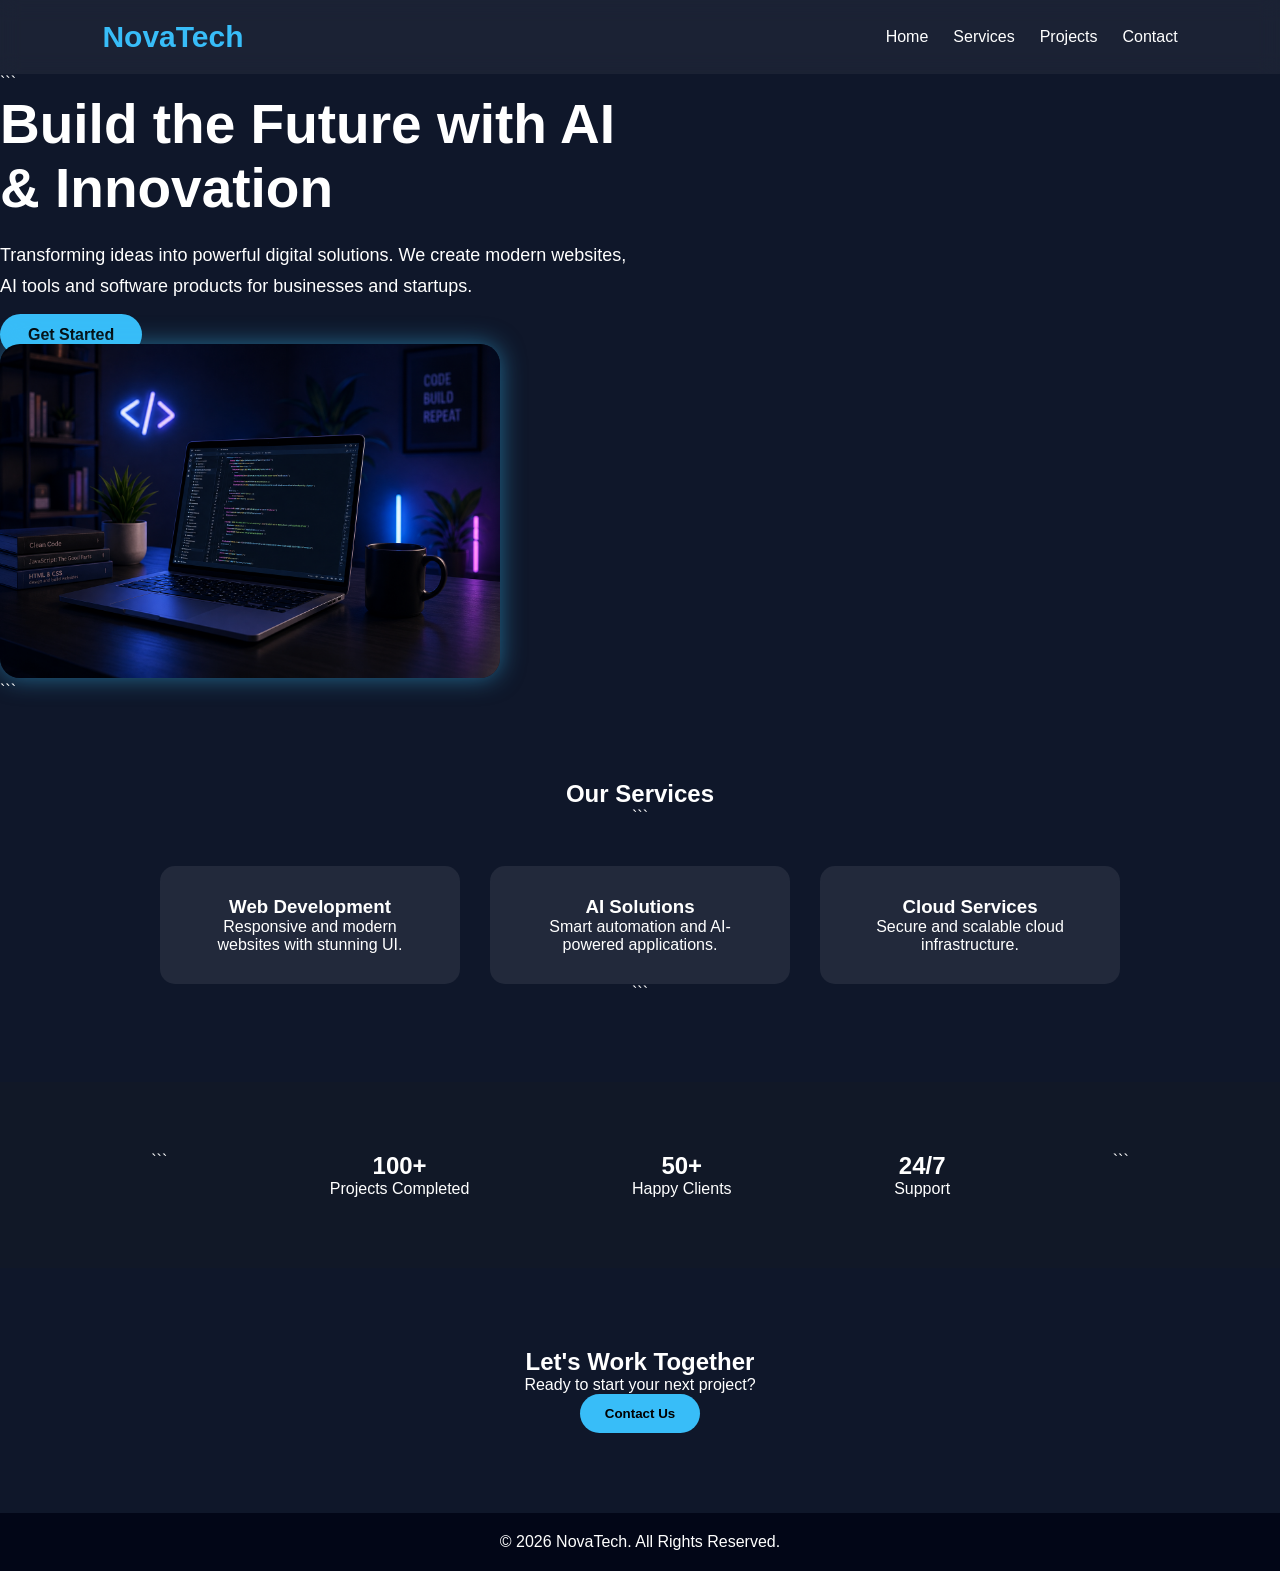
<file: Task2/index.html>
<!DOCTYPE html>

<html lang="en">
<head>
<meta charset="UTF-8">
<meta name="viewport" content="width=device-width, initial-scale=1.0">
<title>NovaTech - Future of Technology</title>
<link rel="stylesheet" href="style.css">
</head>
<body>

<header>
    <nav>
        <h2 class="logo">NovaTech</h2>
        <ul>
            <li><a href="#">Home</a></li>
            <li><a href="#">Services</a></li>
            <li><a href="#">Projects</a></li>
            <li><a href="#">Contact</a></li>
        </ul>
    </nav>

```
<div class="hero">
    <div class="hero-text">
        <h1>Build the Future with AI & Innovation</h1>
        <p>
            Transforming ideas into powerful digital solutions.
            We create modern websites, AI tools and software products
            for businesses and startups.
        </p>
        <a href="#" class="btn">Get Started</a>
    </div>

    <div class="hero-image">
       <img src="tech.png" alt="Technology">
    </div>
</div>
```

</header>

<section class="services">
    <h2>Our Services</h2>

```
<div class="cards">

    <div class="card">
        <h3>Web Development</h3>
        <p>Responsive and modern websites with stunning UI.</p>
    </div>

    <div class="card">
        <h3>AI Solutions</h3>
        <p>Smart automation and AI-powered applications.</p>
    </div>

    <div class="card">
        <h3>Cloud Services</h3>
        <p>Secure and scalable cloud infrastructure.</p>
    </div>

</div>
```

</section>

<section class="stats">

```
<div>
    <h2>100+</h2>
    <p>Projects Completed</p>
</div>

<div>
    <h2>50+</h2>
    <p>Happy Clients</p>
</div>

<div>
    <h2>24/7</h2>
    <p>Support</p>
</div>
```

</section>

<section class="contact">
    <h2>Let's Work Together</h2>
    <p>Ready to start your next project?</p>
    <button>Contact Us</button>
</section>

<footer>
    <p>© 2026 NovaTech. All Rights Reserved.</p>
</footer>

</body>
</html>
</file>
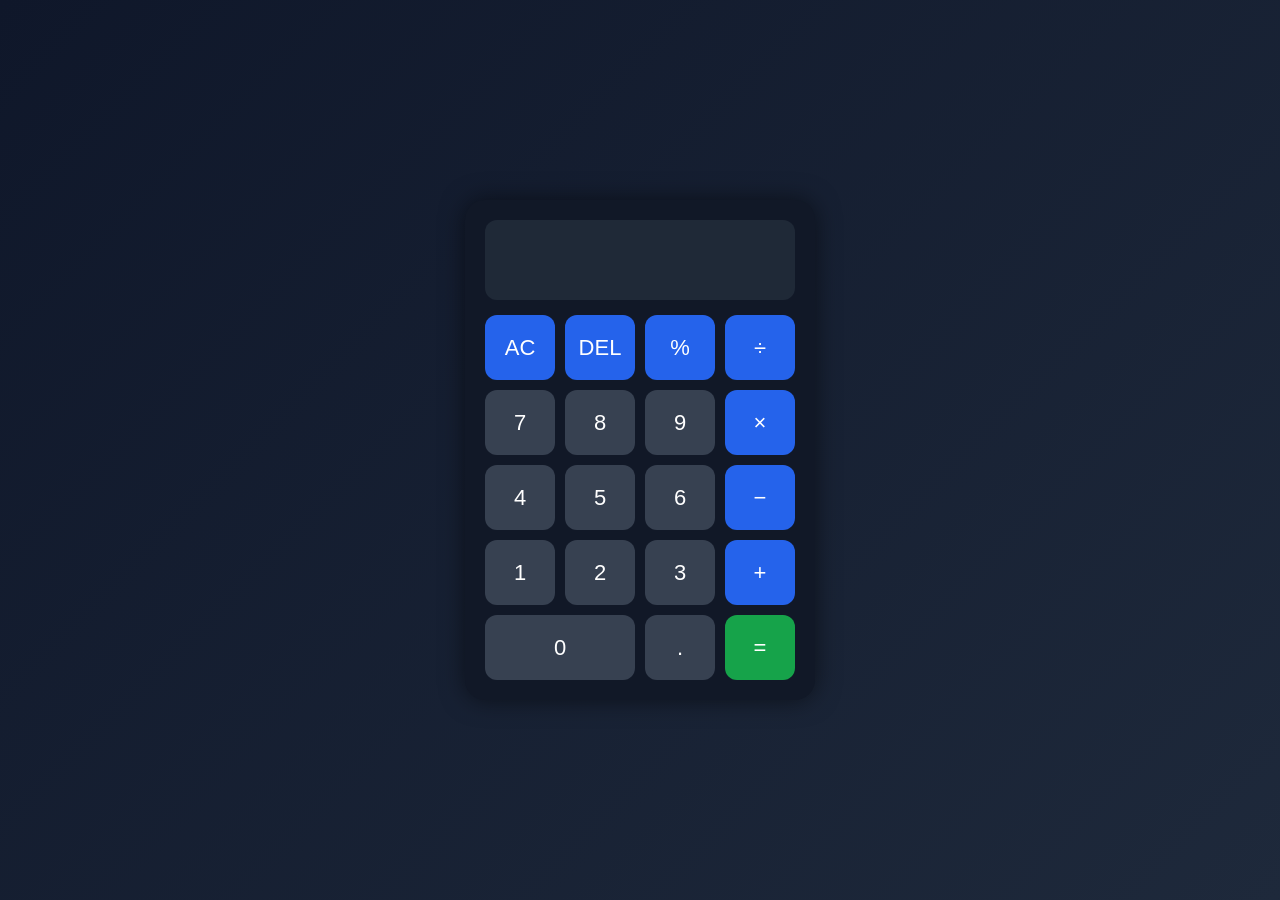
<file: Task3/index.html>
<!DOCTYPE html>
<html lang="en">
<head>
<meta charset="UTF-8">
<meta name="viewport" content="width=device-width, initial-scale=1.0">
<title>Calculator</title>
<link rel="stylesheet" href="style.css">
</head>
<body>

<div class="calculator">

    <input type="text" id="display" readonly>

    <div class="buttons">

        <button onclick="clearDisplay()" class="operator">AC</button>
        <button onclick="deleteLast()" class="operator">DEL</button>
        <button onclick="appendValue('%')" class="operator">%</button>
        <button onclick="appendValue('/')" class="operator">÷</button>

        <button onclick="appendValue('7')">7</button>
        <button onclick="appendValue('8')">8</button>
        <button onclick="appendValue('9')">9</button>
        <button onclick="appendValue('*')" class="operator">×</button>

        <button onclick="appendValue('4')">4</button>
        <button onclick="appendValue('5')">5</button>
        <button onclick="appendValue('6')">6</button>
        <button onclick="appendValue('-')" class="operator">−</button>

        <button onclick="appendValue('1')">1</button>
        <button onclick="appendValue('2')">2</button>
        <button onclick="appendValue('3')">3</button>
        <button onclick="appendValue('+')" class="operator">+</button>

        <button onclick="appendValue('0')" class="zero">0</button>
        <button onclick="appendValue('.')">.</button>
        <button onclick="calculate()" class="equal">=</button>

    </div>

</div>

<script src="script.js"></script>

</body>
</html>
</file>
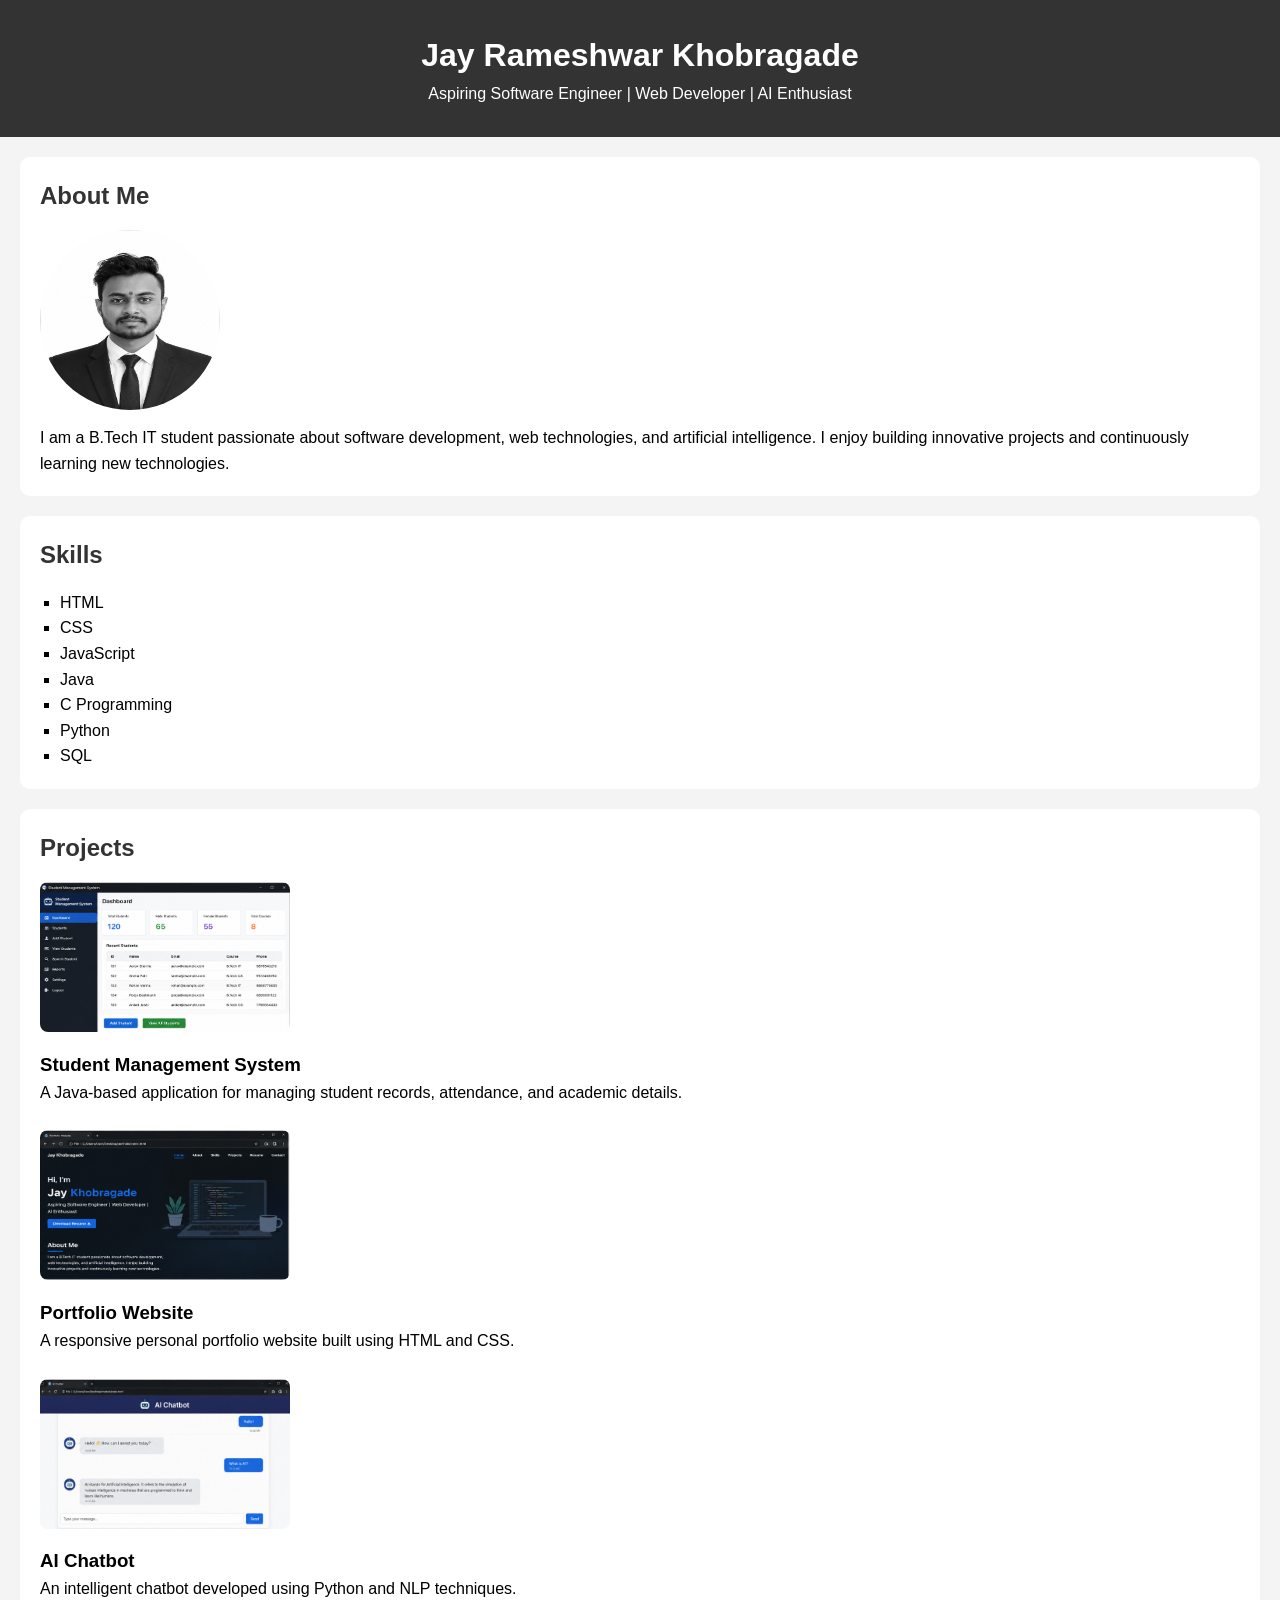
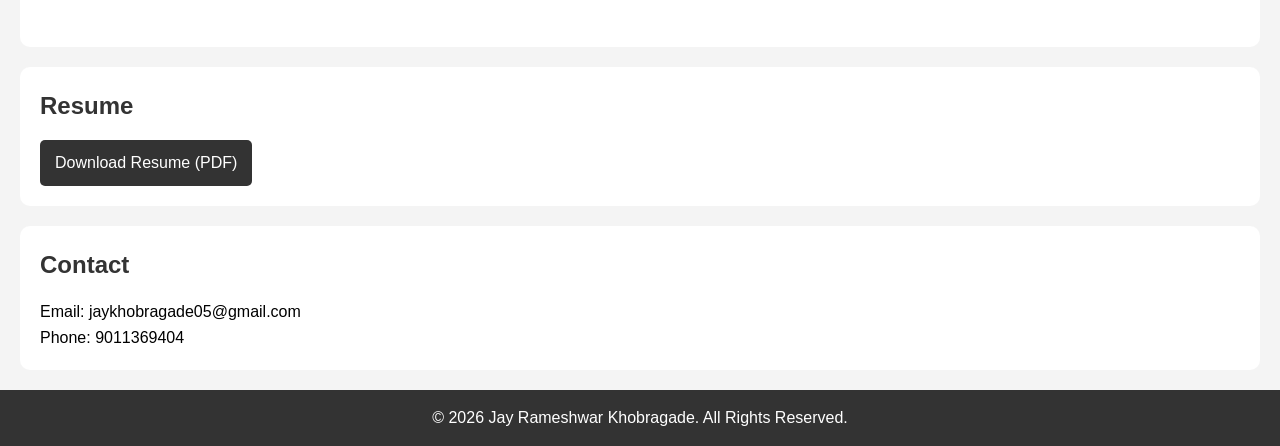
<file: Task1/task1.html>
<!DOCTYPE html>
<html lang="en">
<head>
    <meta charset="UTF-8">
    <meta name="viewport" content="width=device-width, initial-scale=1.0">
    <title>Personal Portfolio</title>
    <link rel="stylesheet" href="style.css">
</head>
<body>


    <header>
        <h1>Jay Rameshwar Khobragade</h1>
        <p>Aspiring Software Engineer | Web Developer | AI Enthusiast</p>
    </header>

    <section id="about">
        <h2>About Me</h2>
        <img src="profile.jpg.jpeg" alt="Profile Picture">
        <p>
            I am a B.Tech IT student passionate about software development,
            web technologies, and artificial intelligence. I enjoy building
            innovative projects and continuously learning new technologies.
        </p>
    </section>

    <section id="skills">
        <h2>Skills</h2>
        <ul>
            <li>HTML</li>
            <li>CSS</li>
            <li>JavaScript</li>
            <li>Java</li>
            <li>C Programming</li>
            <li>Python</li>
            <li>SQL</li>
        </ul>
    </section>


    <section id="projects">
        <h2>Projects</h2>

        <div class="project">
            <img src="project2.png" alt="Project 1">
            <h3>Student Management System</h3>
            <p>
                A Java-based application for managing student records,
                attendance, and academic details.
            </p>
        </div>

        <div class="project">
            <img src="project1.png" alt="Project 2">
            <h3>Portfolio Website</h3>
            <p>
                A responsive personal portfolio website built using HTML and CSS.
            </p>
        </div>

        <div class="project">
            <img src="project3.png" alt="Project 3">
            <h3>AI Chatbot</h3>
            <p>
                An intelligent chatbot developed using Python and NLP techniques.
            </p>
        </div>
    </section>

    <section id="resume">
        <h2>Resume</h2>
        <a href="Jay_Khobragade_Resume.pdf" download>Download Resume (PDF)</a>
    </section>


    <section id="contact">
        <h2>Contact</h2>
        <p>Email: jaykhobragade05@gmail.com</p>
        <p>Phone: 9011369404</p>
    </section>


    <footer>
        <p>&copy; 2026 Jay Rameshwar Khobragade. All Rights Reserved.</p>
    </footer>

</body>
</html>
</file>
<file: Task2/style.css>
*{
margin:0;
padding:0;
box-sizing:border-box;
font-family:'Segoe UI',sans-serif;
}

body{
background:#0f172a;
color:white;
}

nav{
display:flex;
justify-content:space-between;
align-items:center;
padding:20px 8%;
background:rgba(255,255,255,0.05);
backdrop-filter:blur(10px);
}

.logo{
font-size:30px;
font-weight:bold;
color:#38bdf8;
}

nav ul{
display:flex;
list-style:none;
gap:25px;
}

nav a{
color:white;
text-decoration:none;
transition:0.3s;
}

nav a:hover

.hero{
display:flex;
justify-content:space-between;
align-items:center;
padding:80px 8%;
min-height:85vh;
}

.hero-text{
width:50%;
}

.hero-text h1{
font-size:55px;
margin-bottom:20px;
}

.hero-text p{
font-size:18px;
line-height:1.7;
margin-bottom:25px;
}

.btn{
background:#38bdf8;
padding:12px 28px;
text-decoration:none;
color:black;
border-radius:30px;
font-weight:bold;
}

.hero-image img{
width:500px;
border-radius:20px;
box-shadow:0 0 25px rgba(56,189,248,0.5);
}

.services{
padding:80px 8%;
text-align:center;
}

.cards{
display:flex;
justify-content:center;
gap:30px;
margin-top:40px;
}

.card{
width:300px;
padding:30px;
background:rgba(255,255,255,0.08);
border-radius:15px;
transition:0.4s;
}

.card:hover{
transform:translateY(-10px);
}

.stats{
display:flex;
justify-content:space-around;
padding:70px;
background:#111827;
text-align:center;
}

.contact{
padding:80px;
text-align:center;
}

.contact button{
padding:12px 25px;
border:none;
border-radius:25px;
background:#38bdf8;
font-weight:bold;
cursor:pointer;
}

footer{
text-align:center;
padding:20px;
background:#020617;
}

@media(max-width:768px){

.hero{
flex-direction:column;
text-align:center;
}

.hero-text{
width:100%;
}

.hero-image img{
width:100%;
margin-top:30px;
}

.cards{
flex-direction:column;
align-items:center;
}

.stats{
flex-direction:column;
gap:20px;
}
}
</file>
<file: Task3/style.css>
*{
    margin:0;
    padding:0;
    box-sizing:border-box;
    font-family:'Segoe UI',sans-serif;
}

body{
    display:flex;
    justify-content:center;
    align-items:center;
    height:100vh;
    background:linear-gradient(135deg,#0f172a,#1e293b);
}

.calculator{
    width:350px;
    background:#111827;
    padding:20px;
    border-radius:20px;
    box-shadow:0 0 25px rgba(0,0,0,0.5);
}

#display{
    width:100%;
    height:80px;
    border:none;
    border-radius:12px;
    margin-bottom:15px;
    font-size:32px;
    text-align:right;
    padding:15px;
    background:#1f2937;
    color:white;
}

.buttons{
    display:grid;
    grid-template-columns:repeat(4,1fr);
    gap:10px;
}

button{
    height:65px;
    border:none;
    border-radius:12px;
    font-size:22px;
    cursor:pointer;
    background:#374151;
    color:white;
    transition:0.3s;
}

button:hover{
    transform:scale(1.05);
}

.operator{
    background:#2563eb;
}

.equal{
    background:#16a34a;
}

.zero{
    grid-column:span 2;
}
</file>
<file: Task1/style.css>
* {
    margin: 0;
    padding: 0;
    box-sizing: border-box;
}

body {
    font-family: Arial, sans-serif;
    line-height: 1.6;
    background-color: #f4f4f4;
}

header {
    background-color: #333;
    color: white;
    text-align: center;
    padding: 30px;
}

section {
    background: white;
    margin: 20px;
    padding: 20px;
    border-radius: 10px;
}

h2 {
    color: #333;
    margin-bottom: 15px;
}

#about img {
    width: 180px;
    height: 180px;
    border-radius: 50%;
    display: block;
    margin-bottom: 15px;
}

#skills ul {
    list-style-type: square;
    margin-left: 20px;
}

.project {
    margin-bottom: 25px;
}

.project img {
    width: 250px;
    height: 150px;
    border-radius: 8px;
    margin-bottom: 10px;
}

#resume a {
    display: inline-block;
    background-color: #333;
    color: white;
    text-decoration: none;
    padding: 10px 15px;
    border-radius: 5px;
}

#resume a:hover {
    background-color: #555;
}

footer {
    text-align: center;
    background-color: #333;
    color: white;
    padding: 15px;
    margin-top: 20px;
}
</file>
